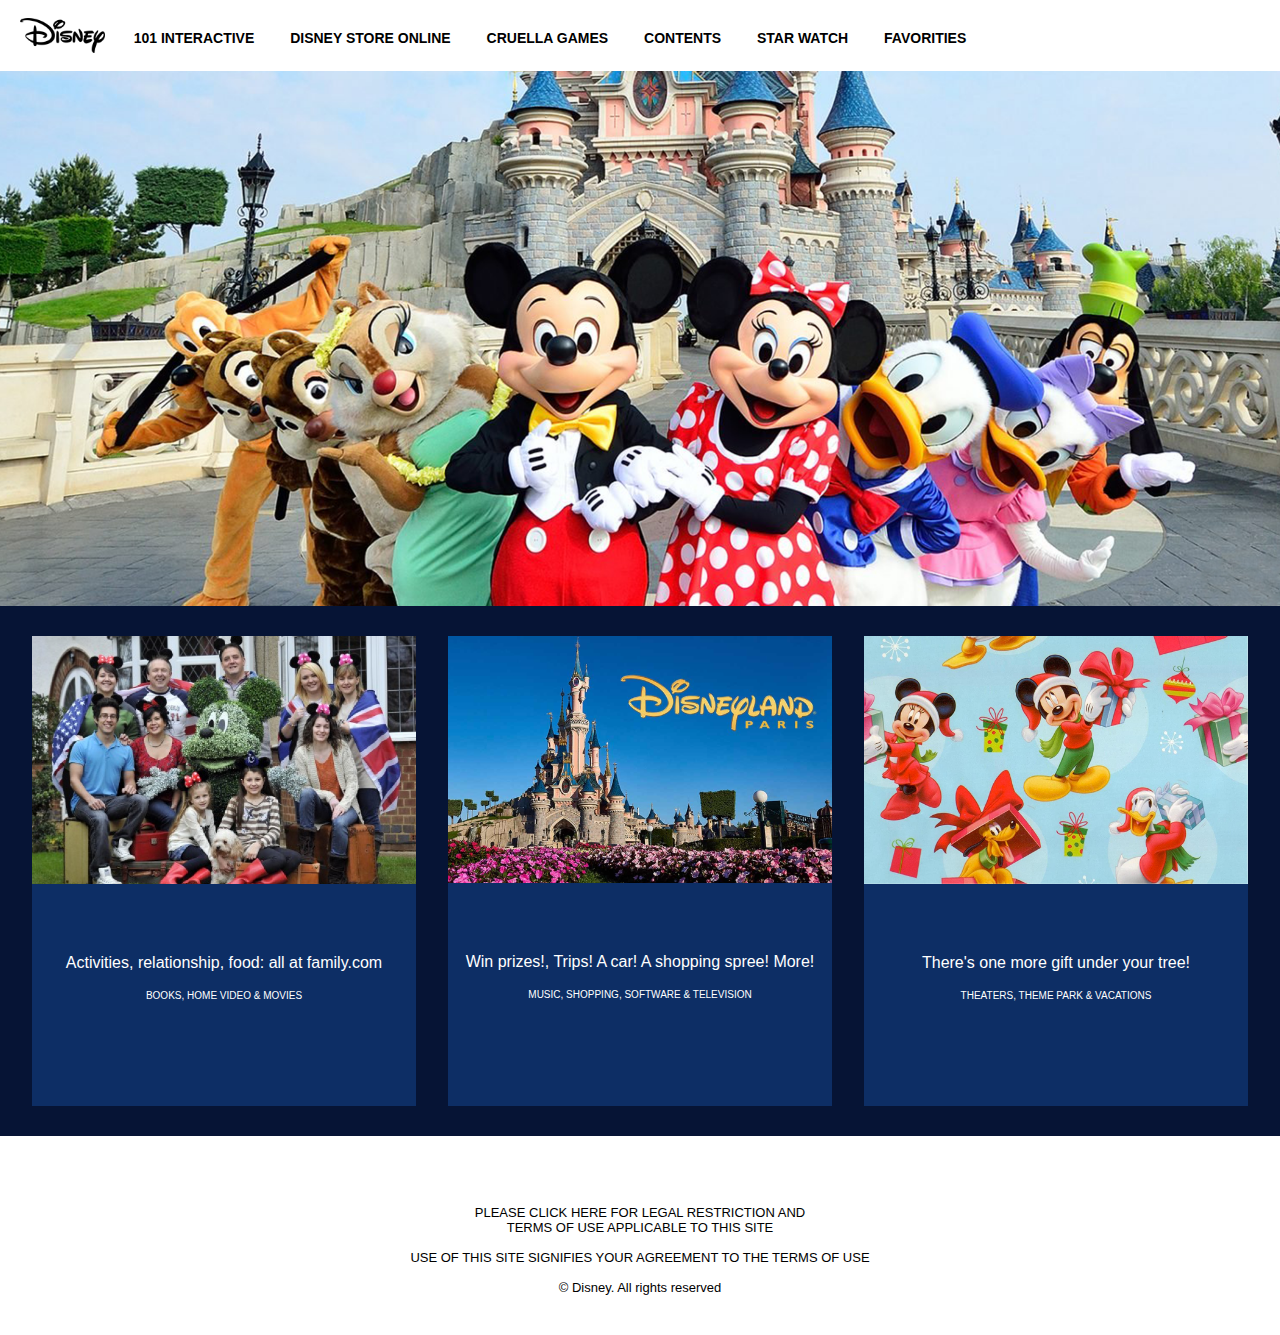
<file: Sito NEW/index.html>
<html>

    <head>
        <title>Disney.com - Home Page</title>
        <link href="style.css" rel="stylesheet" type="text/css">
    </head>
   
    
   
    <body>
        
        <!-- MENU 1 -->
        
        <div id="logo">
        <img src="images/Disney_wordmark.png" height="35" align="left">
        </div>
        
        
       <nav>
           <ul>
            <li> <a href="#"> 101 INTERACTIVE </a> </li>
            <li> <a href="#"> DISNEY STORE ONLINE </a> </li>
            <li> <a href="#"> CRUELLA GAMES </a> </li>
            <li> <a href="#"> CONTENTS </a> </li>
            <li> <a href="#"> STAR WATCH </a> </li>
            <li> <a href="#"> FAVORITIES </a> </li>
           </ul>
        </nav>
        
        
        <!-- SLIDER -->
        
        <div>
        <img src="images/slider.png" alt="disney plus" width="100%">
        </div>
        
        
        
        <!-- TABLE -->
        
        <center class=bigDiv>
            
            <div class=dividerO></div>
            
            
            <div class=dividerV></div>
                
            <div class=news>
                    <div class=newsImage><img src="images/News1.png" width="100%"></div>
                    <div class=newsText>Activities, relationship, food: all at family.com
                    <br><br>
                    <font size=-2><b>BOOKS, HOME VIDEO & MOVIES</b></font>
                    </div>
            </div>
           
            <div class=dividerV></div>
               
            <div class=news>
                    <div class=newsImage><img src="images/News2.png" width="100%"></div>
                    <div class=newsText>Win prizes!, Trips! A car! A shopping spree! More!
                    <br><br>
                    <font size=-2><b>MUSIC, SHOPPING, SOFTWARE & TELEVISION</b></font>
                    </div>
            </div>
           
            <div class=dividerV></div>
                
            <div class=news>
                    <div class=newsImage><img src="images/News3.png" width="100%"></div>
                    <div class=newsText>There's one more gift under your tree!
                    <br><br>
                    <font size=-2><b>THEATERS, THEME PARK & VACATIONS</b></font>
                    </div>
            </div>
            
            <div class=dividerV></div>
            
        </center>
        

                <br><br>
         
        
        <center id=footer>
        
        <br>
        
        <font size=-1>
        <br>
        <a href=""><b>PLEASE CLICK HERE FOR LEGAL RESTRICTION AND</b></a><br>
        <a href=""><b>TERMS OF USE APPLICABLE TO THIS SITE</b></a>        
        <br><br>
        USE OF THIS SITE SIGNIFIES YOUR AGREEMENT TO THE TERMS OF USE      
        <br><br>
        © Disney. All rights reserved
        </font>
                          
        </center>    
        
    </body>
          
</html>
</file>
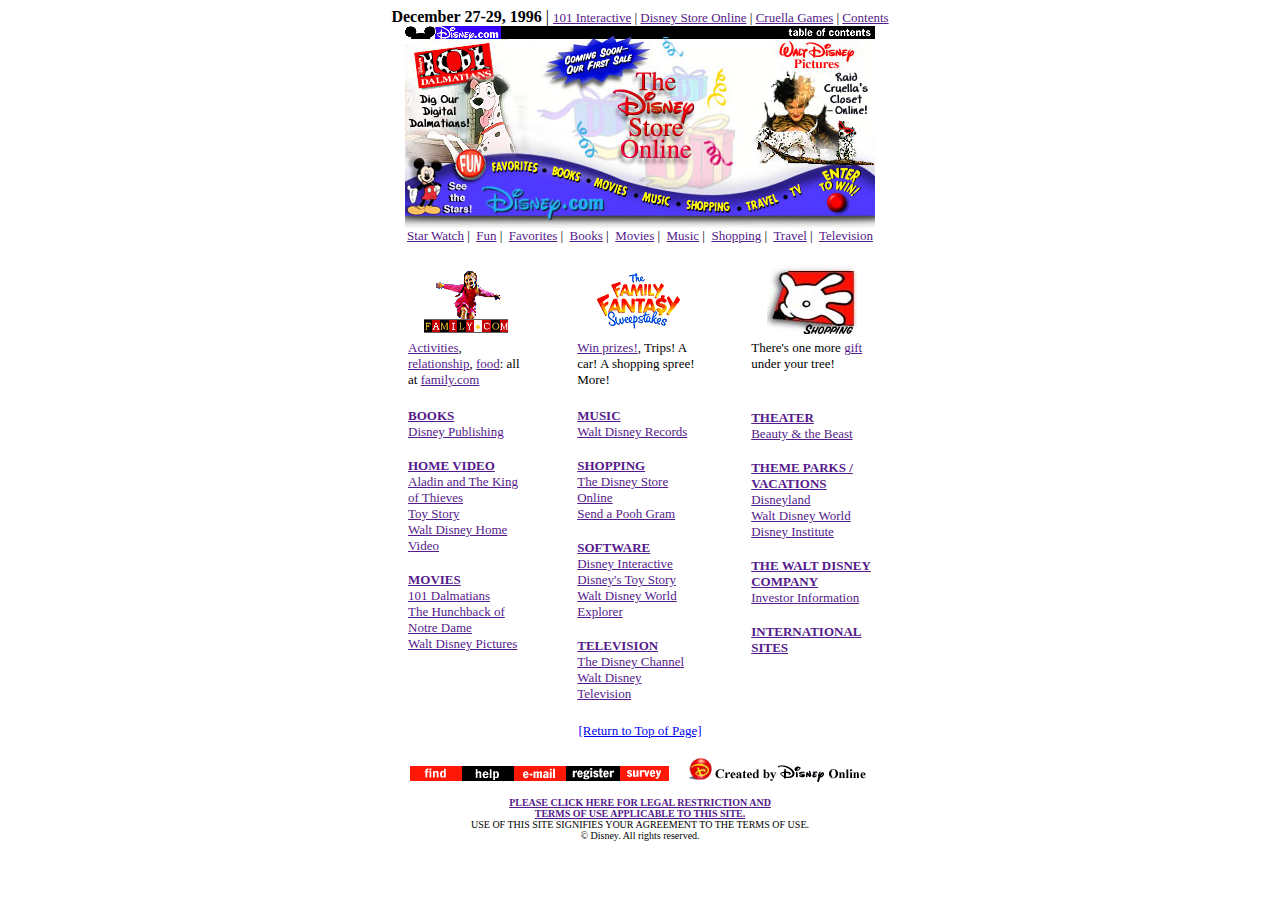
<file: Sito OLD/index.html>
<html>

    <head>
        <title>Disney.com - Home Page</title>
    </head>
   
    
   
    <body>
        
        <!-- MENU 1 -->
        
        <center>
            <b>December 27-29, 1996</b> |
            <font size=-1>
            <a href="" >101 Interactive</a> | 
            <a href="" >Disney Store Online</a> |
            <a href="" >Cruella Games</a> |
            <a href="" >Contents</a>
            </font>
        </center>
        
        <!-- SLIDER -->
        
        <center>
        <img src="images/home961227.jpg">
        </center>
        
        <!-- MENU 2 -->
        
        <center>
            <font size=-1>
            <a href="" >Star Watch</a> |&nbsp; 
            <a href="" >Fun</a> |&nbsp;
            <a href="" >Favorites</a> |&nbsp;
            <a href="" >Books</a> |&nbsp;
            <a href="" >Movies</a> |&nbsp;
            <a href="" >Music</a> |&nbsp;
            <a href="" >Shopping</a> |&nbsp;
            <a href="" >Travel</a> |&nbsp;
            <a href="" >Television</a> 
            </font>
        </center>
        
       
        
        <!-- TABLE -->
        
        <br>
        
        <center>
        
        <table width="470" height="20" align="top" border="0">
        
            <!-- RIGA 1 (IMAGES) -->    
            
        <tr>
            
            <td align="center">
                <img src="images/961125_fam_logo.gif" align= "center">
            </td>
            
                <td width="10%"></td>
            
            <td align="center">
                <img src="images/961120_ffs_sweepstakes.gif">
            </td>
            
                <td width="10%"></td>
            
            <td align="center">
                <img src="images/961101_tds_icon.jpg">
            </td>
            
        </tr>
        
        <!-- RIGA 2 (DESCRIPTION) --> 
            
        <tr valign="top">
            
            <td width="25%">
                <font size=-1>
                <a href="" >Activities</a>, <br>
                <a href="" >relationship</a>, <a href="" >food</a>: all <br>
                at <a href="" >family.com</a>
                </font>
            </td>
        
                <td width="10%"></td>
            
            <td width="26%">
                <font size=-1>
                <a href="" >Win prizes!</a>, Trips! A car! A shopping spree! More!<br>
                </font>
            </td>
            
                <td width="10%"></td>
            
            <td width="26%">
                <font size=-1>
                There's one more
                <a href="" >gift</a> <br>
                under your tree!
                </font>
            </td>    
            
        </tr>    
            
        <!-- RIGA 3 (LINKS) -->    
            
        <tr valign="top">
                
            <td>
                <font size=-1>
                <br>
                <b><a href="">BOOKS</a></b> <br>
                <a href="" >Disney Publishing</a>
                </font>
                
                <br><br>
                
                <font size=-1>
                <b><a href="">HOME VIDEO</a></b> <br>
                <a href="" >Aladin and The King of Thieves</a> <br>
                <a href="" >Toy Story</a> <br>
                <a href="" >Walt Disney Home Video</a>
                </font>
                
                <br><br>
                
                <font size=-1>
                <b><a href="">MOVIES</a></b> <br>
                <a href="" >101 Dalmatians</a> <br>
                <a href="" >The Hunchback of Notre Dame</a> <br>
                <a href="" >Walt Disney Pictures</a>
                </font>
            </td>
            
        <td width="10%"></td>
            
            <td>
                <font size=-1>
                <br>
                <b><a href="">MUSIC</a></b> <br>
                <a href="" >Walt Disney Records</a>
                </font>
                
                <br><br>
                
                <font size=-1>
                <b><a href="">SHOPPING</a></b> <br>
                <a href="" >The Disney Store Online</a> <br>
                <a href="" >Send a Pooh Gram</a>
                </font>
                
                <br><br>
                
                <font size=-1>
                <b><a href="">SOFTWARE</a></b> <br>
                <a href="" >Disney Interactive</a> <br>
                <a href="" >Disney's Toy Story</a>
                <a href="" >Walt Disney World Explorer</a>
                </font>
                
                <br><br>
                
                <font size=-1>
                <b><a href="">TELEVISION</a></b> <br>
                <a href="" >The Disney Channel</a> <br>
                <a href="" >Walt Disney</a>
                <a href="" >Television</a>
                </font>
            </td>
            
        <td width="10%"></td>
            

            <td> 
                <br>
                <font size=-1>
                <b><a href="">THEATER</a></b> <br>
                <a href="" >Beauty & the Beast</a>
                </font>
                
                <br><br>
                
                <font size=-1>
                <b><a href="">THEME PARKS / VACATIONS</a></b> <br>
                <a href="" >Disneyland</a> <br/>
                <a href="" >Walt Disney World</a> <br>
                <a href="" >Disney Institute</a>
                </font>
                
                <br><br>
                
                <font size=-1>
                <b><a href="">THE WALT DISNEY COMPANY</a></b> <br>
                <a href="" >Investor Information</a>
                </font>
                
                <br><br>
                
                <font size=-1>
                <b><a href="">INTERNATIONAL SITES</a></b> <br>
                </font>                
                
            </td>
        </tr>
        </table>
          
        <!-- RETURN -->
        
        <br>
        
        <tr>    
           
        <font size=-1>
        <a href="#">[Return to Top of Page]</a>
        </font>
               
        </tr>
            
        <!-- FOOTER -->
        
        <br><br>
            
        <img src="images/allTBbotERS.gif"> &nbsp;&nbsp;
        <img src="images/img_copyright.gif">
        
        <br>
        
        <font size=-3>
        <br>
        <b><a href="">PLEASE CLICK HERE FOR LEGAL RESTRICTION AND</a></b> <br>
        <b><a href="">TERMS OF USE APPLICABLE TO THIS SITE.</a></b>
                
        <br>
                    
        </font>
        <font size=-3>
        USE OF THIS SITE SIGNIFIES YOUR AGREEMENT TO THE TERMS OF USE.
        </font>
            
        <br>
        <font size=-5>
        © Disney. All rights reserved.
        </font>
                          
            
        </center>
            
    </body>
          
</html>
</file>
<file: Sito NEW/style.css>
body {
background-color: white;
margin: 0;
}

nav {
font-family: sans-serif;
font-weight: 700;
float: none;
padding-top: 30; 
padding-left: 0;
}

ul {
margin: 0px;
}

li {
display: inline;
margin: 0px;
font-family: sans-serif;
font-size: 14px;
padding: 16px;
text-transform: uppercase;
}

#logo {
    float: left;
    padding-top: 18;
    padding-left: 20;
    padding-bottom: 18;
    padding-right: 10;
}

.bianco {
    
}

a:link {
color: #000000;
text-decoration: none;
    
}

a:visited {
color: #000000;
text-decoration: none;   
}

.bigDiv {
height: 530px;
width: 100%;
background-color: rgb(6,20,53);
margin: auto;
}

.dividerO {
height: 30px;
width: auto;
background-color: rgb(6,20,53);
}

.dividerV {
float: left;
height: 470px;
width: 2.5%;
background-color: rgb(6,20,53);
}

.news {
float: left;
height: 470px;
width: 30%;
background-color: rgb(13,46,101);
}

.newsImage {
    
}

.newsText {
font-family: sans-serif;
font-weight: 100;
color: white;
padding-top: 70;
}

#footer {
font-family: sans-serif;
font-weight: 100;
color: black;
padding-bottom: 40;
}
</file>
